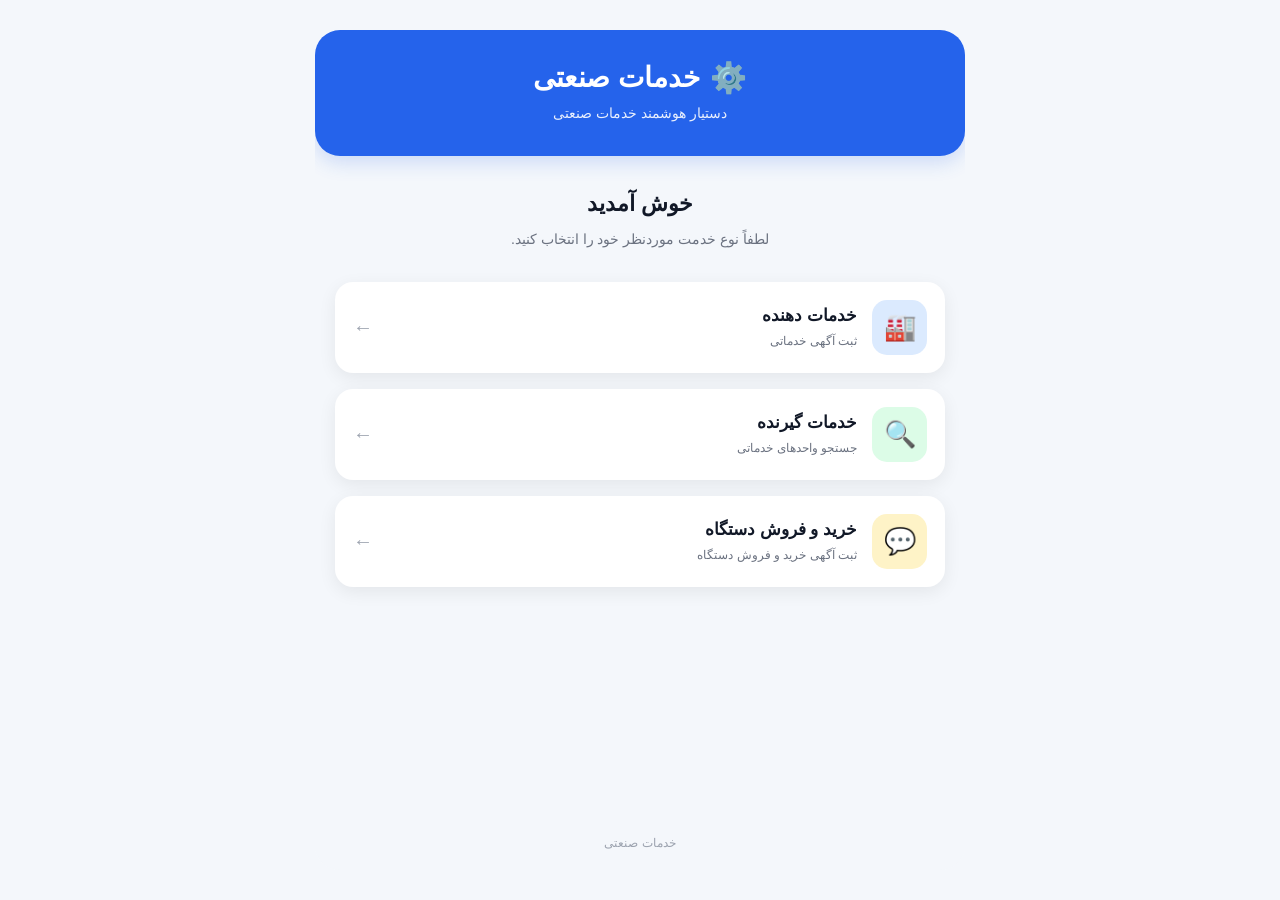
<file: index.html>
<!DOCTYPE html>
<html lang="fa" dir="rtl">
<head>
    <meta charset="UTF-8">

    <meta name="viewport"
          content="width=device-width, initial-scale=1.0, maximum-scale=1.0">

    <meta name="theme-color" content="#2563eb">

    <title>خدمات صنعتی</title>

    <!-- Eitaa JavaScript SDK -->
    <script src="https://developer.eitaa.com/eitaa-web-app.js"></script>

    <!-- CSS -->
    <link rel="stylesheet" href="style.css">
</head>

<body>

    <div class="app">

        <!-- Header -->
        <header class="header">
            <div class="logo">
                <span class="logo-icon">⚙️</span>
                <h1>خدمات صنعتی</h1>
            </div>

            <p class="subtitle">
                دستیار هوشمند خدمات صنعتی
            </p>
        </header>


        <!-- Main Content -->
<main class="main">

    <!-- Home Section -->
    <section id="home-section">

        <div class="welcome">
            <h2>خوش آمدید</h2>
            <p>
                لطفاً نوع خدمت موردنظر خود را انتخاب کنید.
            </p>
        </div>

        <!-- Buttons -->
        <div class="services">

            <button
                class="service-button provider"
                id="providerBtn"
                type="button">

                <span class="button-icon">🏭</span>

                <span class="button-content">
                    <strong>خدمات دهنده</strong>
                    <small>ثبت آگهی خدماتی</small>
                </span>

                <span class="arrow">←</span>
            </button>


            <button
                class="service-button receiver"
                id="receiverBtn"
                type="button">

                <span class="button-icon">🔍</span>

                <span class="button-content">
                    <strong>خدمات گیرنده</strong>
                    <small>جستجو واحدهای خدماتی</small>
                </span>

                <span class="arrow">←</span>
            </button>


            <button
                class="service-button support"
                id="supportBtn"
                type="button">

                <span class="button-icon">💬</span>

                <span class="button-content">
                    <strong>خرید و فروش دستگاه</strong>
                    <small>ثبت آگهی خرید و فروش دستگاه</small>
                </span>

                <span class="arrow">←</span>
            </button>

        </div>

    </section>


    <!-- Chat Section -->
    <section id="chat-section" style="display: none;">

        <div class="chat-header">
            <button id="backBtn" type="button">← بازگشت</button>

            <h2>🤖 دستیار هوشمند همیار صنعت</h2>
        </div>

        <div id="chat-messages" class="chat-messages">

            <div class="bot-message">
                <strong>🤖 همیار صنعت</strong>

                <p>
                    سلام! من دستیار هوش مصنوعی همیار صنعت هستم.
                    <br>
                    لطفاً سؤال یا خدمت موردنظر خود را برای من بنویسید.
                </p>
            </div>

        </div>

        <div class="chat-input-area">

            <input
                type="text"
                id="chatInput"
                placeholder="سؤال یا خدمت موردنظر خود را بنویسید..."
                autocomplete="off">

            <button
                id="sendBtn"
                type="button">
                ارسال
            </button>

        </div>

    </section>


    <section id="chat-section" style="display: none;">

    <div class="chat-header">

        <button id="backBtn" type="button">
            ← بازگشت
        </button>

        <h2>
            🤖 دستیار هوشمند همیار صنعت
        </h2>

    </div>


    <div id="chat-messages" class="chat-messages">

        <div class="bot-message">

            <strong>
                🤖 همیار صنعت
            </strong>

            <p>
                سلام! من دستیار هوش مصنوعی همیار صنعت هستم.
                <br>
                لطفاً سؤال یا خدمت موردنظر خود را برای من بنویسید.
            </p>

        </div>

    </div>


    <div class="chat-input-area">

        <input
            type="text"
            id="chatInput"
            placeholder="سؤال یا خدمت موردنظر خود را بنویسید..."
            autocomplete="off"
        >

        <button
            id="sendBtn"
            type="button">
            ارسال
        </button>

    </div>س

</section>



</main>

        <!-- Footer -->
        <footer class="footer">
            <p>خدمات صنعتی</p>
        </footer>

    </div>


    <!-- JavaScript -->
    <script src="app.js"></script>

</body>
</html>
</file>
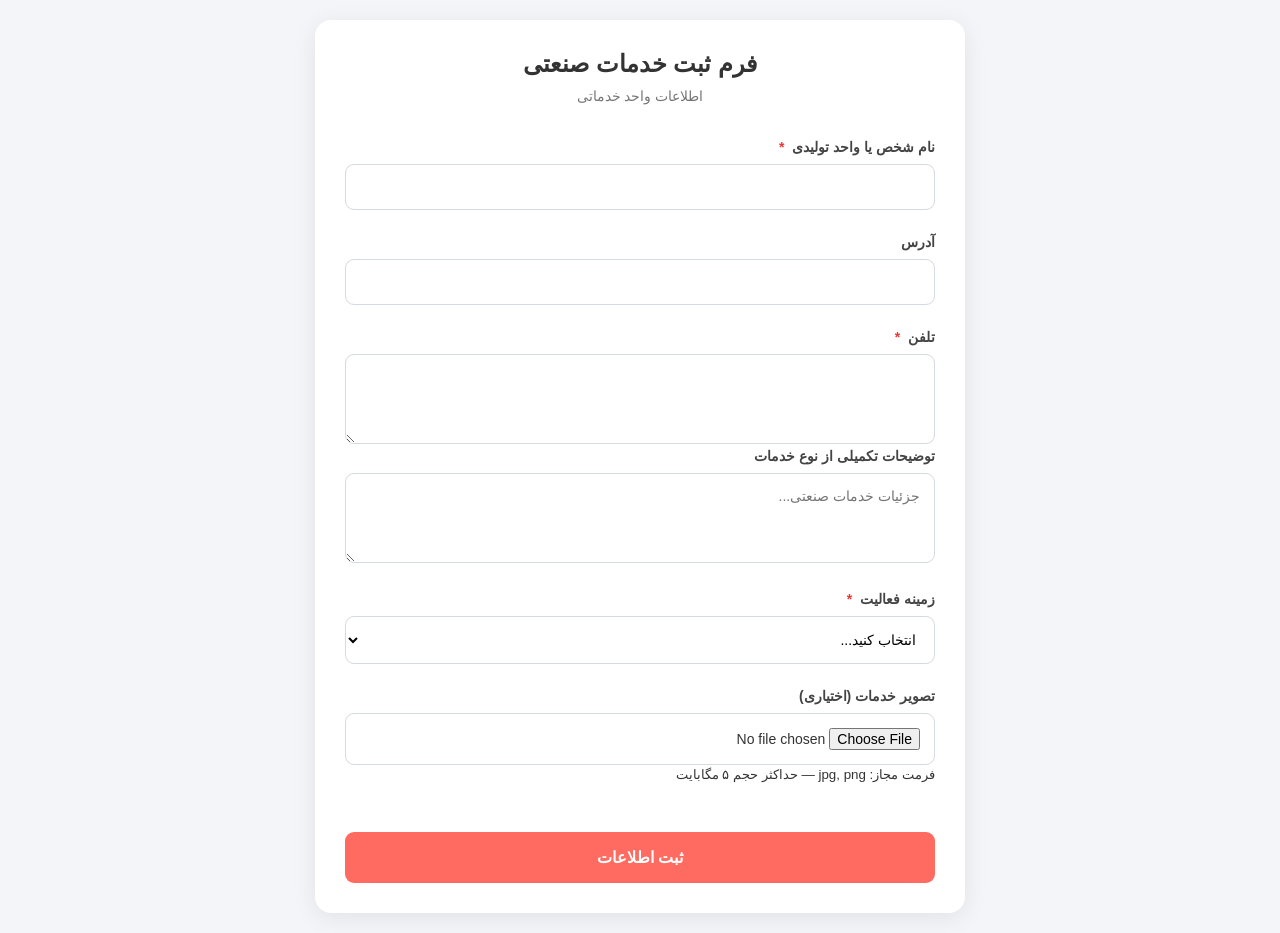
<file: provider/index.html>
<!DOCTYPE html>
<html lang="fa" dir="rtl">

<head>
    <meta charset="UTF-8">

    <meta name="viewport"
          content="width=device-width, initial-scale=1.0">

    <title>همیار صنعت | ثبت خدمات صنعتی</title>

    <script src="https://developer.eitaa.com/eitaa-web-app.js"></script>

    <link rel="stylesheet" href="style.css">
</head>


<body>

    <div class="page-container">

        <form id="serviceForm">

            <!-- عنوان فرم -->
            <div class="form-header">

                <h1>فرم ثبت خدمات صنعتی</h1>

                <p>
                    اطلاعات واحد خدماتی
                </p>

            </div>


            <!-- نام شخص یا واحد تولیدی -->

            <div class="form-group">

                <label for="name">
                    نام شخص یا واحد تولیدی
                    <span class="required">*</span>
                </label>

                <input
                    type="text"
                    id="name"
                    name="name"
                    required
                >

            </div>



            <!-- آدرس -->

            <div class="form-group">

                <label for="address">
                    آدرس
                </label>

                <input
                    type="text"
                    id="address"
                    name="address"
                >

            </div>



            <!-- تلفن -->

            <div class="form-group">

                <label for="phone">
                    تلفن
                    <span class="required">*</span>
                </label>

                <textarea
                    id="phone"
                    name="phone"
                    required
                ></textarea>
                

                                <div class="form-group">

                    <label>
                        توضیحات تکمیلی از نوع خدمات
                    </label>

                    <textarea
                        name="serviceDescription"
                        placeholder="جزئیات خدمات صنعتی..."
                    ></textarea>

                </div>


            </div>



            <!-- زمینه فعالیت -->

            <div class="form-group">

                <label for="activity">
                    زمینه فعالیت
                    <span class="required">*</span>
                </label>

                <select
                    id="activity"
                    name="activity"
                    required
                >

                    <option value="">
                        انتخاب کنید...
                    </option>

                    <option value="Engineering">
                       مهندسی و خدمات فنی
                    </option>

                    <option value="Toolmaking">
                       قالبسازی
                    </option>

                    <option value="Automation">
                        برق و اتوماسیون
                    </option>

                    <option value="Maintenance">
                        تعمیرات و نگهداری
                    </option>

                    <option value="Treatment">
                       عملیات حرارتی و پوششدهی
                    </option>

                    <option value="QualityControl">
                        کنترل کیفیت و آزمایشگاه
                    </option>

                    <option value="Polymers">
                        پلاستیک و پلیمر
                    </option>

                    <option value="Casting">
                        ریخته گری
                    </option>

                    <option value="Forging">
                        فورج و آهنگری
                    </option>

                    <option value="Cutting">
                        ورقکاری و برشکاری
                    </option>

                    <option value="Welding">
                        جوشکاری
                    </option>

                    <option value="Grinding">
                        پولیش و سنگزنی
                    </option>

                    <option value="Tapping">
                        سوراخ، قلاویز، بورینگ
                    </option>

                    <option value="machining">
                        اعلام ظرفیت خالی تراش و فرز
                    </option>

                    <option value="other">
                        سایر خدمات صنعتی
                    </option>

                </select>

            </div>



            <!-- ============================
                 Dynamic Fields
            ============================= -->

            <div
                id="dynamicFields"
                class="dynamic-fields"
            >

                <!-- JavaScript Fields Here -->

            </div>



            <!-- آپلود عکس -->

            <div class="form-group">

                <label for="serviceImage">
                    تصویر خدمات (اختیاری)
                </label>

                <input
                    type="file"
                    id="serviceImage"
                    name="serviceImage"
                    accept="image/*"
                >

                <small class="field-hint">
                    فرمت مجاز: jpg, png — حداکثر حجم ۵ مگابایت
                </small>

            </div>



            <!-- Submit -->

            <button
                type="submit"
                class="submit-button"
            >
                <span id="submitBtnText">ثبت اطلاعات</span>
            </button>


        </form>

    </div>

<!-- Modal پیام -->
<div id="messageModal" class="modal">

    <div class="modal-content">

        <div id="modalIcon" class="modal-icon">
            ✓
        </div>

        <h3 id="modalTitle">
            پیام
        </h3>

        <p id="modalMessage">
        </p>

        <button
            type="button"
            id="modalCloseBtn"
            class="modal-close-btn"
        >
            متوجه شدم
        </button>

    </div>

</div>
    <script src="app.js"></script>

</body>

</html>
</file>
<file: style.css>
/* =========================
   General
========================= */

* {
    box-sizing: border-box;
    margin: 0;
    padding: 0;
}

body {
    font-family:
        Tahoma,
        Arial,
        sans-serif;

    direction: rtl;

    background: #f4f7fb;

    color: #1f2937;

    min-height: 100vh;
}


/* =========================
   App Container
========================= */

.app {
    width: 100%;
    max-width: 650px;

    min-height: 100vh;

    margin: 0 auto;

    display: flex;
    flex-direction: column;
}


/* =========================
   Header
========================= */

.header {
    background: #2563eb;

    color: white;

    padding: 30px 20px 35px;

    text-align: center;

    border-radius: 0 0 28px 28px;

    box-shadow:
        0 6px 20px rgba(37, 99, 235, 0.20);
}

.logo {
    display: flex;

    justify-content: center;

    align-items: center;

    gap: 10px;
}

.logo-icon {
    font-size: 30px;
}

.header h1 {
    font-size: 28px;

    font-weight: 700;
}

.subtitle {
    margin-top: 10px;

    font-size: 14px;

    opacity: 0.9;
}


/* =========================
   Main
========================= */

.main {
    flex: 1;

    padding: 35px 20px;
}


/* =========================
   Welcome
========================= */

.welcome {
    text-align: center;

    margin-bottom: 30px;
}

.welcome h2 {
    font-size: 22px;

    margin-bottom: 10px;

    color: #111827;
}

.welcome p {
    font-size: 14px;

    color: #6b7280;

    line-height: 1.8;
}


/* =========================
   Services
========================= */

.services {
    display: flex;

    flex-direction: column;

    gap: 16px;
}


/* =========================
   Service Buttons
========================= */

.service-button {
    width: 100%;

    border: none;

    background: white;

    border-radius: 18px;

    padding: 18px;

    display: flex;

    align-items: center;

    gap: 15px;

    cursor: pointer;

    text-align: right;

    box-shadow:
        0 5px 18px rgba(0, 0, 0, 0.07);

    transition:
        transform 0.2s ease,
        box-shadow 0.2s ease,
        background 0.2s ease;
}


/* Hover */

.service-button:hover {
    transform: translateY(-3px);

    box-shadow:
        0 10px 25px rgba(0, 0, 0, 0.10);
}


/* Click */

.service-button:active {
    transform: scale(0.98);
}


/* =========================
   Icons
========================= */

.button-icon {
    width: 55px;

    height: 55px;

    min-width: 55px;

    display: flex;

    align-items: center;

    justify-content: center;

    border-radius: 15px;

    font-size: 26px;
}


/* Provider */

.provider .button-icon {
    background: #dbeafe;
}


/* Receiver */

.receiver .button-icon {
    background: #dcfce7;
}


/* Support */

.support .button-icon {
    background: #fef3c7;
}


/* =========================
   Button Content
========================= */

.button-content {
    flex: 1;

    display: flex;

    flex-direction: column;

    gap: 6px;
}

.button-content strong {
    font-size: 17px;

    color: #111827;
}

.button-content small {
    font-size: 12px;

    color: #6b7280;

    line-height: 1.6;
}


/* =========================
   Arrow
========================= */

.arrow {
    font-size: 20px;

    color: #9ca3af;
}


/* =========================
   Footer
========================= */

.footer {
    text-align: center;

    padding: 20px;

    color: #9ca3af;

    font-size: 12px;
}


/* =========================
   Mobile
========================= */

@media (max-width: 480px) {

    .header {
        padding:
            25px
            15px
            30px;
    }

    .header h1 {
        font-size: 24px;
    }

    .main {
        padding:
            30px
            15px;
    }

    .welcome h2 {
        font-size: 20px;
    }

    .service-button {
        padding: 15px;
    }

    .button-icon {
        width: 50px;
        height: 50px;
        min-width: 50px;

        font-size: 23px;
    }

    .button-content strong {
        font-size: 15px;
    }

    .button-content small {
        font-size: 11px;
    }

}


/* =========================
   Desktop
========================= */

@media (min-width: 700px) {

    body {
        padding: 30px;
    }

    .app {
        min-height: calc(100vh - 60px);

        background: #f4f7fb;

        border-radius: 25px;

        overflow: hidden;
    }

    .header {
        border-radius: 0 0 25px 25px;
    }

}
</file>
<file: provider/style.css>
/* ===============================
   General
================================ */

* {
    box-sizing: border-box;
    margin: 0;
    padding: 0;
}


body {

    font-family:
        Tahoma,
        Arial,
        sans-serif;

    direction: rtl;

    background: #f3f5f9;

    color: #333;

    min-height: 100vh;

    padding: 20px;
}


/* ===============================
   Container
================================ */

.page-container {

    width: 100%;

    max-width: 650px;

    margin: auto;

    background: #ffffff;

    border-radius: 16px;

    padding: 30px;

    box-shadow:
        0 5px 25px rgba(0, 0, 0, 0.08);
}


/* ===============================
   Header
================================ */

.form-header {

    text-align: center;

    margin-bottom: 35px;
}


.form-header h1 {

    font-size: 24px;

    margin-bottom: 10px;

    color: #333;
}


.form-header p {

    color: #777;

    font-size: 14px;
}


/* ===============================
   Form Groups
================================ */

.form-group {

    margin-bottom: 24px;
}


label {

    display: block;

    margin-bottom: 9px;

    font-size: 14px;

    font-weight: bold;

    color: #444;
}


.required {

    color: #e53935;

    margin-right: 4px;
}


/* ===============================
   Inputs
================================ */

input,
textarea,
select {

    width: 100%;

    border: 1px solid #d5d9e0;

    border-radius: 9px;

    padding: 14px;

    font-family: inherit;

    font-size: 14px;

    background: #fff;

    outline: none;

    transition: 0.2s;
}


input:focus,
textarea:focus,
select:focus {

    border-color: #6366f1;

    box-shadow:
        0 0 0 3px rgba(99, 102, 241, 0.1);
}


textarea {

    min-height: 90px;

    resize: vertical;
}


/* ===============================
   Dynamic Fields
================================ */

.dynamic-fields {

    animation:
        fadeIn 0.3s ease;
}


.dynamic-title {

    margin:

        30px 0
        20px;

    padding-top: 20px;

    border-top:
        1px solid #e5e7eb;

    font-size: 18px;

    color: #444;
}


/* ===============================
   Radio Buttons
================================ */

.radio-group {

    display: flex;

    gap: 25px;

    margin-top: 10px;
}


.radio-item {

    display: flex;

    align-items: center;

    gap: 7px;

    cursor: pointer;

    font-weight: normal;
}


.radio-item input {

    width: auto;

    cursor: pointer;
}


/* ===============================
   Submit Button
================================ */

.submit-button {

    width: 100%;

    margin-top: 25px;

    padding: 16px;

    border: none;

    border-radius: 9px;

    background: #ff6b61;

    color: white;

    font-size: 16px;

    font-family: inherit;

    font-weight: bold;

    cursor: pointer;

    transition: 0.2s;
}


.submit-button:hover {

    background: #ef554b;

    transform: translateY(-2px);
}


.submit-button:active {

    transform: scale(0.98);
}


/* ===============================
   Animation
================================ */

@keyframes fadeIn {

    from {

        opacity: 0;

        transform: translateY(-10px);

    }

    to {

        opacity: 1;

        transform: translateY(0);

    }

}


/* ===============================
   Mobile
================================ */

@media (max-width: 600px) {

    body {

        padding: 10px;
    }


    .page-container {

        padding: 20px;

        border-radius: 12px;
    }


    .form-header h1 {

        font-size: 20px;
    }


    .radio-group {

        gap: 18px;
    }

}

/* ===============================
   Modal Message
================================ */

.modal {

    display: none;

    position: fixed;

    top: 0;
    right: 0;

    width: 100%;
    height: 100%;

    background:
        rgba(0, 0, 0, 0.45);

    z-index: 1000;

    justify-content: center;

    align-items: center;

    padding: 20px;
}


.modal.show {

    display: flex;
}


.modal-content {

    width: 100%;

    max-width: 420px;

    background: white;

    border-radius: 18px;

    padding: 30px 25px;

    text-align: center;

    animation:
        modalAnimation 0.3s ease;
}


.modal-icon {

    width: 65px;
    height: 65px;

    margin: 0 auto 15px;

    display: flex;

    align-items: center;
    justify-content: center;

    border-radius: 50%;

    background: #dcfce7;

    color: #16a34a;

    font-size: 32px;

    font-weight: bold;
}


.modal-title {

    margin-bottom: 15px;

    font-size: 20px;

    color: #222;
}


#modalMessage {

    line-height: 2;

    color: #555;

    font-size: 14px;

    margin-bottom: 25px;
}


.modal-close-btn {

    width: 100%;

    border: none;

    border-radius: 9px;

    padding: 13px;

    background: #ff6b61;

    color: white;

    font-family: inherit;

    font-size: 15px;

    cursor: pointer;
}


.modal-close-btn:hover {

    opacity: 0.9;
}


@keyframes modalAnimation {

    from {

        opacity: 0;

        transform: scale(0.9);

    }

    to {

        opacity: 1;

        transform: scale(1);
    }

}


/* حالت هشدار */

.modal.warning .modal-icon {

    background: #fef3c7;

    color: #d97706;
}


/* حالت موفق */

.modal.success .modal-icon {

    background: #dcfce7;

    color: #16a34a;
}
</file>
